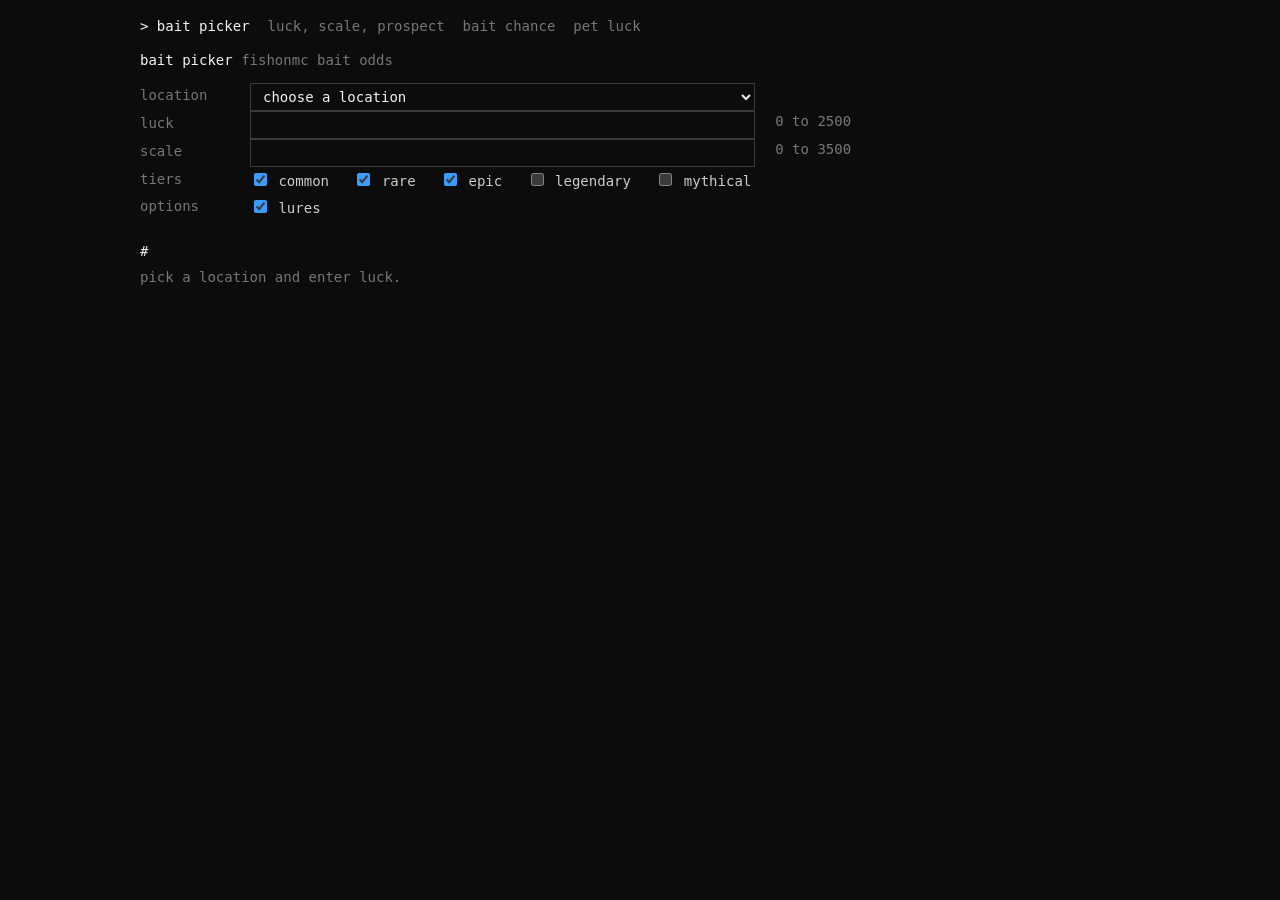
<file: index.html>
<!doctype html><html lang="en"><head><meta charset="utf-8"><title>bait picker</title>
<meta name="viewport" content="width=device-width,initial-scale=1">
<link rel="stylesheet" href="sheet.css?v=7"></head><body>
<div class="wrap">
<nav><a href="index.html" aria-current=page>Bait picker</a><a href="stats.html">Luck, scale, prospect</a><a href="baitchance.html">Bait chance</a><a href="petluck.html">Pet luck</a></nav>
<h1>Bait Picker <span class="hint">FishOnMC bait odds</span></h1>

<table class="inputs" aria-label="Inputs">
<tr><th scope="row"><label for="loc">Location</label></th><td><select id="loc"></select></td></tr>
<tr><th scope="row"><label for="luck">Luck</label></th><td><input id="luck" type="number" min="0" max="2500" step="25" inputmode="numeric"></td><td class="hint" style="border:0;padding-left:8px">0 to 2500</td></tr>
<tr><th scope="row"><label for="scale">Scale</label></th><td><input id="scale" type="number" min="0" max="3500" step="25" inputmode="numeric"></td><td class="hint" style="border:0;padding-left:8px">0 to 3500</td></tr>
<tr><th scope="row">Tiers</th><td class="chk">
<label><input class="tier" data-t="C" type="checkbox" checked> Common</label>
<label><input class="tier" data-t="R" type="checkbox" checked> Rare</label>
<label><input class="tier" data-t="E" type="checkbox" checked> Epic</label>
<label><input class="tier" data-t="L" type="checkbox"> Legendary</label>
<label><input class="tier" data-t="M" type="checkbox"> Mythical</label></td></tr>
<tr><th scope="row">Options</th><td class="chk"><label><input id="lures" type="checkbox" checked> Lures</label></td></tr>
</table>

<div class="sec" id="listtitle"></div>
<p class="hint" id="listnote" style="margin:0 0 6px"></p>
<div class="scroll"><table id="list"></table></div>
<button class="more" id="more" hidden></button>

</div>

<script src="data.js?v=1"></script>
<script>
const RN=["Common","Rare","Epic","Legendary","Mythical"], RL=["C","R","E","L","M"];
const TIER={C:0,R:1,E:2,L:3,M:4};
const USES=[["Crankbait (Tiger",30],["Roostertail",20],["Crankbait Bluegill",30],["Spinner Bait Chartreuse",50],["Frog Leopard",30],["Spinnerbait White Shad",50],["Spinner Bait Golden",50],["Frog Rainforest",30],["Glide Bait",50],["Diving Plug",40],["Popper",40],["Bucktail",25],["Jerkbait",30],["Saltwater Spoon",25],["Marlin Lure Blue Green",50],["Marlin Lure",30],["Frog Dark",30],["Spinner Bait Lime",50]];
const uses=n=>{for(const [k,v] of USES) if(n.startsWith(k)) return v;};
const ALIAS={"Spotted Sea Trout":"Spotted Seatrout"};
const $=id=>document.getElementById(id);
const pct=x=>(x*100).toFixed(x>=0.095||x===0?0:1)+"%";
const pct1=x=>(x*100).toFixed(1)+"%";

function odds(l){let p=[55-l*.02,30+l*.002,10+l*.004,4+l*.006,1+l*.008].map(x=>Math.max(0,x));const s=p.reduce((a,b)=>a+b,0);return p.map(x=>x/s);}
function sizeOdds(s){
  let baby,juv,adult;
  if(s<=1052){baby=20-s*.019;juv=40-s*.008;adult=30+s*.008;}
  else if(s<=2222){baby=0;juv=60-s*.027;adult=30+s*.008;}
  else{baby=0;juv=0;adult=90-s*.019;}
  const large=9.98+s*.018, gig=.02+s*.001;
  let a=[baby,juv,adult,large,gig].map(x=>Math.max(0,x)/100);
  const t=a.reduce((x,y)=>x+y,0);return a.map(x=>x/t);
}
const matches=(t,f)=>t==="*"||(t[0]==="@"?f[3]===t.slice(1):(t==="Peacock Bass species"?f[0].includes("Peacock Bass"):(t===f[2]||t===f[0]||ALIAS[t]===f[0])));
function usable(b,loc){const w=loc.water;if(b.water==="F"||b.water==="S")return w==="B"||w===b.water;return b.water===loc.name;}
function pool(b,loc){const cnt=[0,0,0,0,0],names=[[],[],[],[],[]];
  for(const f of loc.fish){if(b.targets.some(t=>matches(t,f))){cnt[f[1]]++;names[f[1]].push(f[0]);}}return {cnt,names};}
function outcome(cnt,lik,luck){
  // zeb (fishonmc staff): the rarity is rolled first, then the likelihood is checked. Pool fish at that rarity are used, else the next lower rarity with one. A roll below the whole pool only reaches higher rarities 'at a much lesser chance' (no number given, so UP=0), else a normal fish of the rolled rarity.
  const UP=0;
  const p=odds(luck),L=lik/100;
  const res=[0,1,2,3,4].map(r=>{for(let q=r;q>=0;q--) if(cnt[q]>0) return q;return null;});
  const low=cnt.findIndex(n=>n>0);
  const fl=[0,0,0,0,0];
  for(let r=0;r<5;r++){
    if(res[r]!==null){fl[res[r]]+=L*p[r];fl[r]+=(1-L)*p[r];}
    else{const q=L*Math.pow(UP,low-r);fl[low]+=q*p[r];fl[r]+=(1-q)*p[r];}
  }
  return {fl,ce:fl.slice()};
}
const poolStr=c=>c.map((n,i)=>n?n+RL[i]:"").filter(Boolean).join(" ")||"-";
let state={quest:"Epic",showAll:false,sort:"rk",dir:1};
const XPCAP=31.62, xpMax=l=>Math.min(XPCAP,21.714+0.2093*l+0.0266*l*l);
const KCAT={Epic:[0.553,1.2],Rare:[1.303,1.2],Adult:[3.665,0.92],Large:[2.675,0.92],Legendary:[0.738,1]};
const modelReq=(q,l)=>KCAT[q]?Math.min(q==="Legendary"?20:1e9,Math.round(KCAT[q][0]*Math.pow(xpMax(l),KCAT[q][1]))):"";
const QUESTS=["Adult","Large","Rare","Epic","Legendary"];
const QX={Rare:1,Epic:2,Legendary:3};

const tiersOn=()=>{const o={};document.querySelectorAll(".tier").forEach(c=>o[c.dataset.t]=c.checked);return o;};
function candidates(loc,luck,X,lures){
  const T=tiersOn();
  const base=odds(luck)[X];const rows=[];
  for(const b of D.baits){
    if(!usable(b,loc)||b.lik===0) continue; if(!lures&&b.kind==="lure") continue; if(!T[b.rar]) continue;
    const {cnt,names}=pool(b,loc); if(!cnt.some(n=>n)) continue;
    const o=outcome(cnt,b.lik,luck);
    rows.push({b,cnt,names,fl:o.fl[X],ce:o.ce[X],mid:(o.fl[X]+o.ce[X])/2,base});
  }
  const g=new Map();
  for(const r of rows){const k=[r.cnt.join(),r.b.lik,r.b.rar,r.b.kind].join("|");if(!g.has(k)){r.alts=[];g.set(k,r);}else g.get(k).alts.push(r.b.name);}
  const reps=[...g.values()];
  reps.sort((a,b)=>b.mid-a.mid||TIER[a.b.rar]-TIER[b.b.rar]||a.b.name.localeCompare(b.b.name));
  return reps;
}

// typed number: out of range or empty shows red, the calculation uses the clamped value
function readNum(id){
  const el=$(id),lo=+el.min,hi=+el.max,raw=el.value.trim(),v=Number(raw);
  const ok=raw!==""&&isFinite(v)&&v>=lo&&v<=hi;
  el.classList.toggle("bad",!ok);
  return Math.min(hi,Math.max(lo,isFinite(v)&&raw!==""?v:lo));
}
const esc=s=>String(s).replace(/[&<>"]/g,c=>({"&":"&amp;","<":"&lt;",">":"&gt;",'"':"&quot;"}[c]));
const COLS=[["rk","#",1],["name","Bait",0],["quest","Quest",0],["tier","Tier",0],["lik","Lik %",1],["pool","Pool",0],["odds","Odds",1],["up","+ pts",1],["casts","Casts",1],["fish","Fish",0]];

function saveHash(){
  const p=new URLSearchParams({loc:$("loc").value,luck:$("luck").value,scale:$("scale").value,
    tiers:RL.filter(t=>document.querySelector(`.tier[data-t=${t}]`).checked).join(""),lures:$("lures").checked?1:0,quest:state.quest});
  try{history.replaceState(null,"","#"+p);}catch(e){}
}
function loadHash(){
  const p=new URLSearchParams(location.hash.slice(1));
  if(p.has("loc")&&D.locs.some(l=>l.name===p.get("loc"))) $("loc").value=p.get("loc");
  if(p.has("luck")) $("luck").value=p.get("luck");
  if(p.has("scale")) $("scale").value=p.get("scale");
  if(p.has("tiers")) document.querySelectorAll(".tier").forEach(c=>c.checked=p.get("tiers").includes(c.dataset.t));
  if(p.has("lures")) $("lures").checked=p.get("lures")==="1";
  if(QUESTS.includes(p.get("quest"))) state.quest=p.get("quest");
}

function render(){
  const loc=D.locs.find(l=>l.name===$("loc").value);
  if(!loc||$("luck").value.trim()===""){
    $("listtitle").textContent="";$("listnote").textContent="Pick a location and enter luck.";$("list").innerHTML="";$("more").hidden=true;
    if($("luck").value.trim()==="")$("luck").classList.remove("bad");saveHash();return;}
  const luck=readNum("luck"); readNum("scale");
  const lures=$("lures").checked, ro=odds(luck);
  const all=[];
  for(const q of ["Rare","Epic","Legendary"]){
    const X=QX[q], need=modelReq(q,15), base=ro[X];
    for(const r of candidates(loc,luck,X,lures)){
      if(r.mid-base<.03) continue;
      all.push({r,q,X,name:r.b.name,tier:TIER[r.b.rar],lik:r.b.lik,pool:poolStr(r.cnt),odds:r.mid,up:r.mid-base,casts:need/r.mid,
        fish:RL.map((t,k)=>r.names[k].length?t+": "+r.names[k].join(", "):"").filter(Boolean).join(" · ")+(r.alts.length?" · same: "+r.alts.join(", "):"")});
    }
  }
  all.sort((a,b)=>a.casts-b.casts||a.name.localeCompare(b.name));
  all.forEach((x,i)=>x.rk=i+1);
  $("listtitle").textContent="Bait strategies, fastest quest first";
  $("listnote").textContent=`No bait: Rare ${pct1(ro[1])}, Epic ${pct1(ro[2])}, Legendary ${pct1(ro[3])}. Casts = needed fish / odds. Hidden: under +3 pts. Click a header to sort.`;
  const rows=all.slice().sort((a,b)=>{const x=a[state.sort],y=b[state.sort];return (typeof x==="string"?x.localeCompare(y):x-y)*state.dir||a.rk-b.rk;});
  const lim=state.showAll?rows.length:12, L=$("list"), more=$("more");
  L.innerHTML=`<thead><tr>`+COLS.map(([k,t,n])=>`<th class="s${n?" n":""}" data-k="${k}" tabindex="0"${state.sort===k?` aria-sort="${state.dir>0?"ascending":"descending"}"`:""}>${t}</th>`).join("")+`</tr></thead><tbody>`+
    (rows.slice(0,lim).map(x=>{const r=x.r,rng=Math.abs(r.ce-r.fl)>.005;
      return `<tr><td class="n">${x.rk}</td><td>${esc(x.name)}${r.b.kind==="lure"?` <span class="hint">lure x${uses(x.name)}</span>`:""}</td><td>${x.q}</td><td>${RL[x.tier]}</td><td class="n">${x.lik}</td><td class="n">${x.pool}</td><td class="n">${rng?pct(r.fl)+" to "+pct(r.ce):pct(r.fl)}</td><td class="n">+${(x.up*100).toFixed(0)}</td><td class="n">${Math.round(x.casts)}</td><td class="fish">${esc(x.fish)}</td></tr>`;}).join("")||`<tr><td colspan="10" class="hint">Nothing beats base odds</td></tr>`)+`</tbody>`;
  L.querySelectorAll("th.s").forEach(h=>{
    const go=()=>{const k=h.dataset.k;if(state.sort===k)state.dir=-state.dir;else{state.sort=k;state.dir=(k==="name"||k==="tier"||k==="pool"||k==="rk"||k==="quest"||k==="casts")?1:-1;}render();};
    h.onclick=go;h.onkeydown=e=>{if(e.key==="Enter")go();};});
  if(rows.length>12){more.hidden=false;more.textContent=state.showAll?"Top 12":`All ${rows.length}`;more.onclick=()=>{state.showAll=!state.showAll;render();};}else more.hidden=true;
  saveHash();
}
$("loc").innerHTML='<option value="">choose a location</option>'+D.locs.map(l=>`<option value="${esc(l.name)}">${esc(l.name)} (${l.level})</option>`).join("");
loadHash();
document.querySelectorAll(".tier").forEach(c=>c.addEventListener("input",()=>{state.showAll=false;render();}));
for(const id of ["loc","luck","scale","lures"]) $(id).addEventListener("input",()=>{state.showAll=false;render();});
render();
</script>
</body></html>
</file>
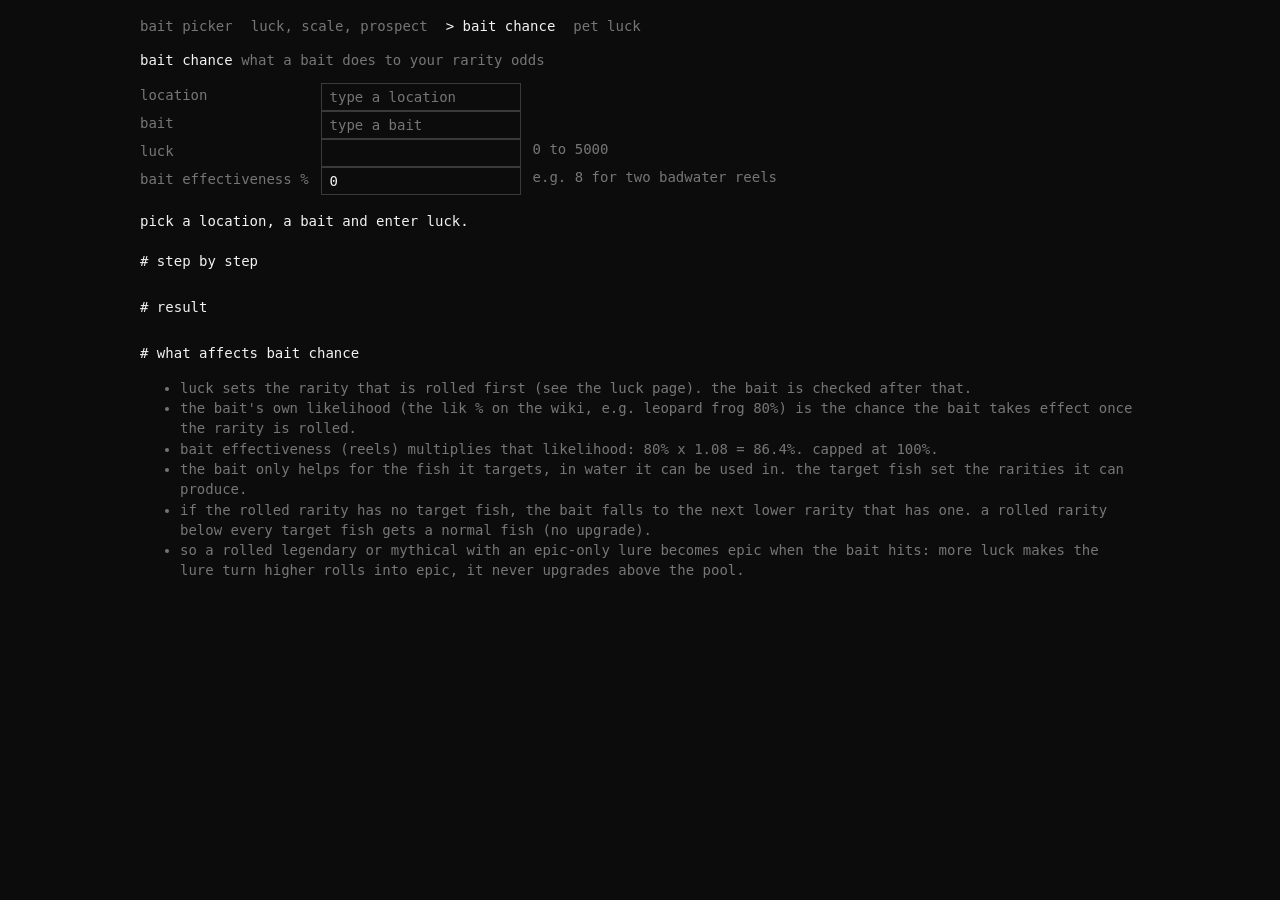
<file: baitchance.html>
<!doctype html><html lang="en"><head><meta charset="utf-8"><title>bait chance</title>
<meta name="viewport" content="width=device-width,initial-scale=1">
<link rel="stylesheet" href="sheet.css?v=7"></head><body>
<div class="wrap">
<h1>Bait Chance <span class="hint">what a bait does to your rarity odds</span></h1>
<table class="inputs" aria-label="Inputs">
<tr><th scope="row"><label for="loc">Location</label></th><td><input id="loc" type="text" placeholder="type a location"></td></tr>
<tr><th scope="row"><label for="bait">Bait</label></th><td><input id="bait" type="text" placeholder="type a bait"></td></tr>
<tr><th scope="row"><label for="luck">Luck</label></th><td><input id="luck" type="number" min="0" max="5000" step="25" inputmode="numeric"></td><td class="hint">0 to 5000</td></tr>
<tr><th scope="row"><label for="eff">Bait effectiveness %</label></th><td><input id="eff" type="number" min="0" max="500" step="1" value="0" inputmode="numeric"></td><td class="hint">e.g. 8 for two Badwater reels</td></tr>
</table>
<p class="verdict" id="verdict" aria-live="polite"></p>

<div class="sec">Step by step</div>
<div class="scroll"><table id="steps"></table></div>
<div class="sec">Result</div>
<div class="scroll"><table id="res"></table></div>

<div class="sec">What affects bait chance</div>
<ul class="hint">
<li>Luck sets the rarity that is rolled first (see the Luck page). The bait is checked after that.</li>
<li>The bait's own likelihood (the Lik % on the wiki, e.g. Leopard Frog 80%) is the chance the bait takes effect once the rarity is rolled.</li>
<li>Bait effectiveness (reels) multiplies that likelihood: 80% x 1.08 = 86.4%. Capped at 100%.</li>
<li>The bait only helps for the fish it targets, in water it can be used in. The target fish set the rarities it can produce.</li>
<li>If the rolled rarity has no target fish, the bait falls to the next lower rarity that has one. A rolled rarity below every target fish gets a normal fish (no upgrade).</li>
<li>So a rolled legendary or mythical with an epic-only lure becomes epic when the bait hits: more luck makes the lure turn higher rolls into epic, it never upgrades above the pool.</li>
</ul>
</div>
<script src="data.js?v=1"></script>
<script src="sheet.js?v=4"></script>
<script>
const RN=["Common","Rare","Epic","Legendary","Mythical"];
const odds=l=>{const p=[55-l*.02,30+l*.002,10+l*.004,4+l*.006,1+l*.008].map(x=>Math.max(0,x)),s=p.reduce((a,b)=>a+b,0);return p.map(x=>x/s);};
const ALIAS={"Spotted Sea Trout":"Spotted Seatrout"};
const matches=(t,f)=>t==="*"||(t[0]==="@"?f[3]===t.slice(1):(t==="Peacock Bass species"?f[0].includes("Peacock Bass"):(t===f[2]||t===f[0]||ALIAS[t]===f[0])));
function usable(b,loc){const w=loc.water;if(b.water==="F"||b.water==="S")return w==="B"||w===b.water;return b.water===loc.name;}
function pool(b,loc){const cnt=[0,0,0,0,0],names=[[],[],[],[],[]];
  for(const f of loc.fish)if(b.targets.some(t=>matches(t,f))){cnt[f[1]]++;names[f[1]].push(f[0]);}return {cnt,names};}
const esc=s=>String(s).replace(/[&<>"]/g,c=>({"&":"&amp;","<":"&lt;",">":"&gt;",'"':"&quot;"}[c]));
const p1=x=>(x*100).toFixed(1)+"%";
let locBox,baitBox;
const curLoc=()=>D.locs.find(l=>l.name===locBox.value);
function fillBaits(keep){
  const loc=curLoc();
  if(!loc){baitBox.items=[];baitBox.set("");return;}
  baitBox.items=D.baits.filter(b=>b.lik>0&&usable(b,loc)&&pool(b,loc).cnt.some(n=>n)).map(b=>({v:b.name,t:`${b.name} (${b.lik}%)`}));
  baitBox.set(baitBox.items.some(i=>i.v===keep)?keep:"");
}
function render(){
  const loc=curLoc(),luck=readOpt("luck"),eff=readOpt("eff")||0;
  const b=D.baits.find(x=>x.name===baitBox.value);
  if(!loc||!b||luck===null){$("verdict").textContent=!loc?"Pick a location, a bait and enter luck.":!b?"No usable bait here":"Enter luck.";$("steps").innerHTML=$("res").innerHTML="";return;}
  const {cnt,names}=pool(b,loc),p=odds(luck);
  const lik=Math.min(1,b.lik/100*(1+eff/100)),low=cnt.findIndex(n=>n>0);
  const fl=[0,0,0,0,0],rows=[];
  for(let r=0;r<5;r++){
    let to=null;for(let q=r;q>=0;q--)if(cnt[q]>0){to=q;break;}
    if(to!==null){fl[to]+=lik*p[r];fl[r]+=(1-lik)*p[r];}else fl[r]+=p[r];
    rows.push([RN[r],p1(p[r]),to===null?"normal fish":RN[to]+(to===r?"":" (falls down)"),to===null?"-":p1(lik*p[r])]);
  }
  $("steps").innerHTML=table([["Rolled"],["Rolled chance",1],["If bait hits",0],["Bait hit chance",1]],rows);
  $("res").innerHTML=table([["Rarity"],["No bait",1],["With bait",1],["Change",1],["Fish"]],RN.map((n,i)=>{
    const d=fl[i]-p[i];return [n,p1(p[i]),p1(fl[i]),(d>=0?"+":"")+(d*100).toFixed(1),esc(names[i].join(", "))];}));
  $("verdict").innerHTML=`${esc(b.name)} at ${esc(loc.name)}: bait hits <strong>${(lik*100).toFixed(1)}%</strong> of rolls (${b.lik}% base${eff?` x ${(1+eff/100).toFixed(2)}`:""}). Target rarity: ${RN[low]}, ${p1(fl[low])} per cast (${p1(p[low])} without).`;
}
const hp=new URLSearchParams(location.hash.slice(1));
const go=()=>{render();try{history.replaceState(null,"","#"+new URLSearchParams({loc:locBox.value,bait:baitBox.value,luck:$("luck").value,eff:$("eff").value}));}catch(e){}};
locBox=combo("loc",()=>{fillBaits(baitBox.value);go();});
baitBox=combo("bait",go);
locBox.items=D.locs.map(l=>({v:l.name,t:`${l.name} (${l.level})`}));
locBox.set(D.locs.some(l=>l.name===hp.get("loc"))?hp.get("loc"):"");
fillBaits(hp.get("bait")||"");
if(hp.has("luck"))$("luck").value=hp.get("luck");
if(hp.has("eff"))$("eff").value=hp.get("eff");
for(const id of ["luck","eff"])$(id).addEventListener("input",go);
go();
</script>
</body></html>
</file>
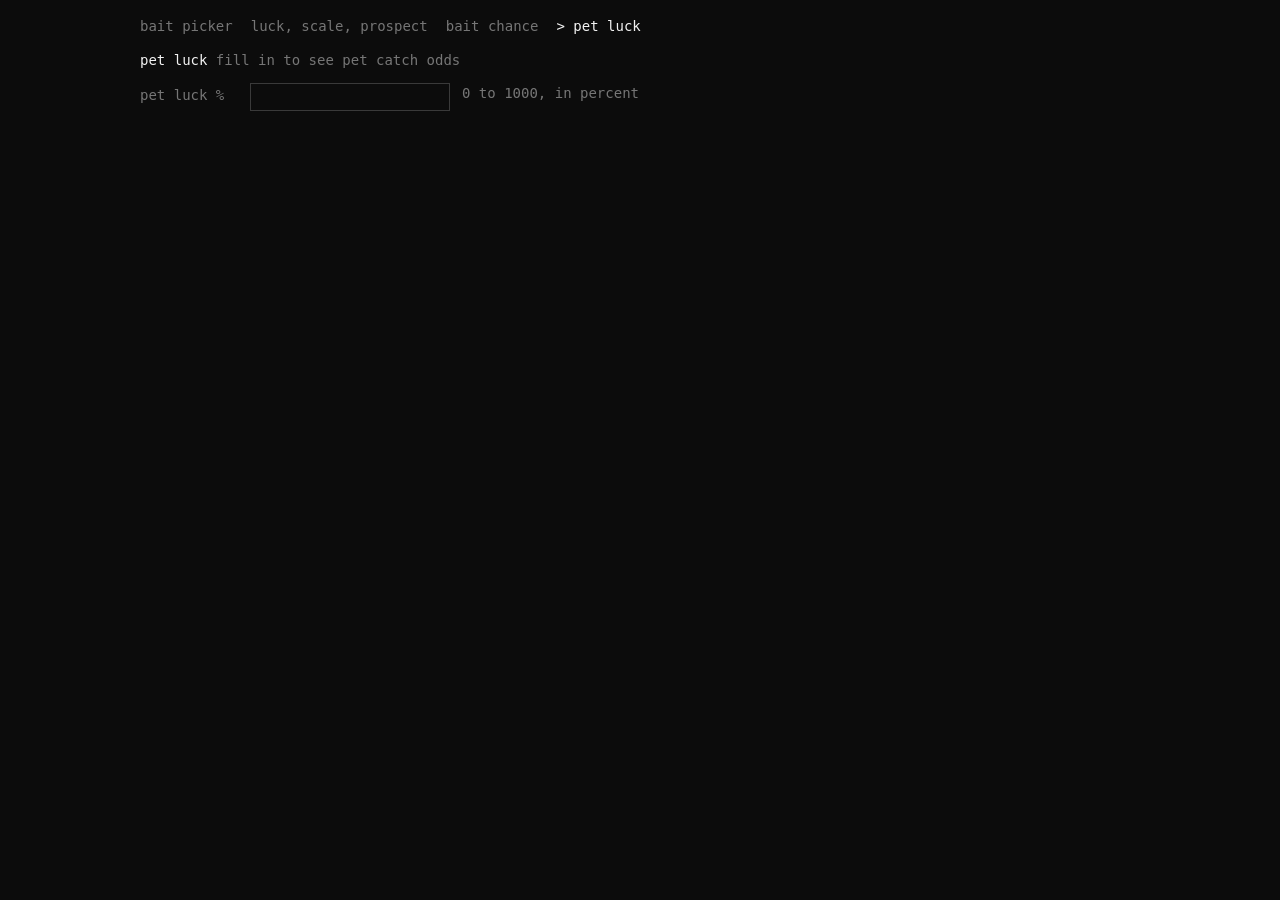
<file: petluck.html>
<!doctype html><html lang="en"><head><meta charset="utf-8"><title>pet luck</title>
<meta name="viewport" content="width=device-width,initial-scale=1">
<link rel="stylesheet" href="sheet.css?v=7"></head><body>
<div class="wrap">
<h1>Pet Luck <span class="hint">fill in to see pet catch odds</span></h1>
<table class="inputs" aria-label="Inputs">
<tr><th scope="row"><label for="pl">Pet luck %</label></th><td><input id="pl" type="number" min="0" max="1000" step="5" inputmode="numeric"></td><td class="hint">0 to 1000, in percent</td></tr>
</table>
<div id="o-pl" hidden><div class="scroll"><table id="res"></table></div></div>
</div>
<script src="sheet.js?v=4"></script>
<script>
const RN=["Common","Rare","Epic","Legendary","Mythical"],N=[750,4000,10000,30000,80000];
const ch=(i,p)=>(1+p/100)/N[i];
function render(){
  const p=readOpt("pl");
  $("o-pl").hidden=p===null;
  if(p!==null)$("res").innerHTML=table([["Pet rarity"],["Chance",1],["Per cast",1]],RN.map((n,i)=>[n,pc(ch(i,p),4),one(ch(i,p))]));
}
bind(["pl"],render);
</script>
</body></html>
</file>
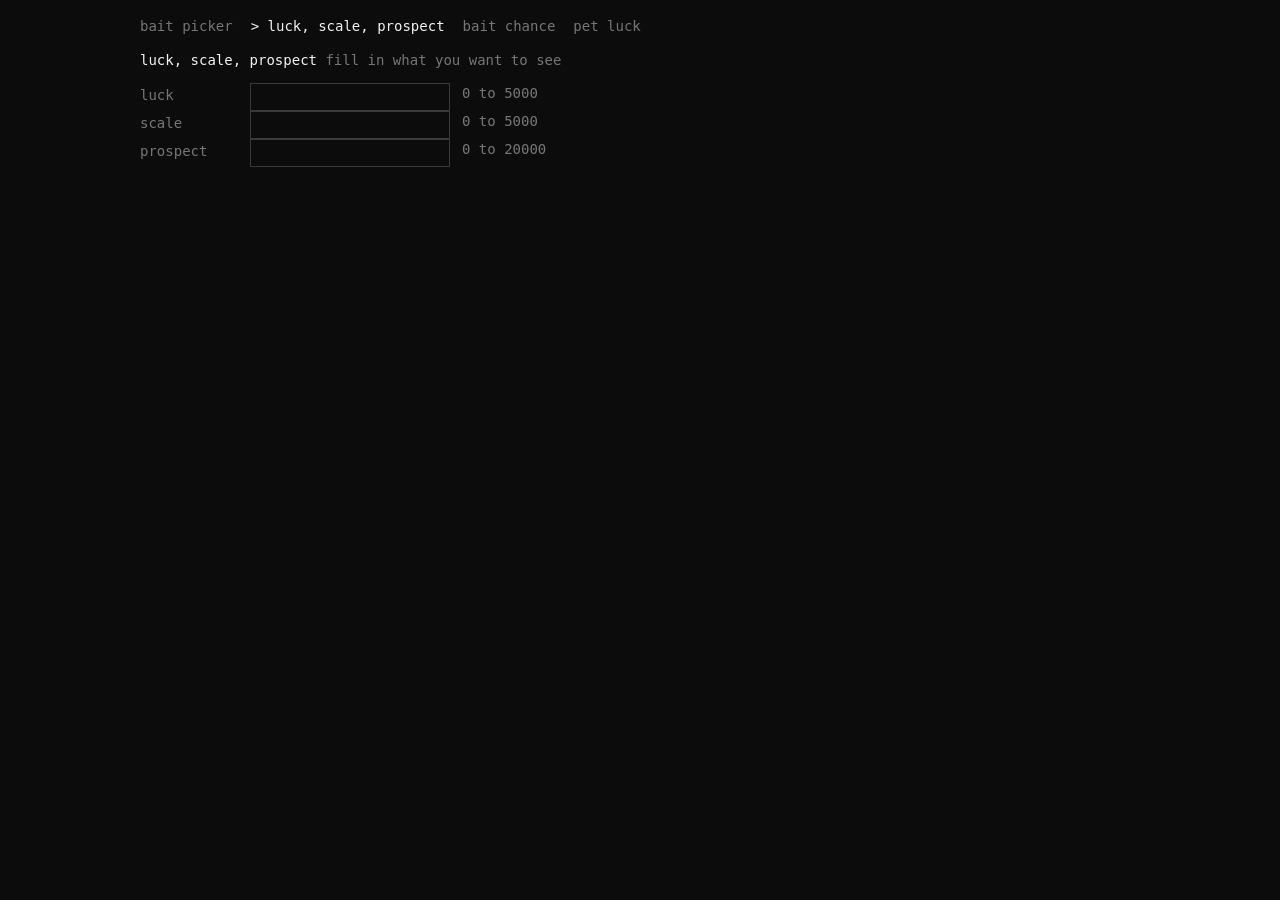
<file: stats.html>
<!doctype html><html lang="en"><head><meta charset="utf-8"><title>luck, scale, prospect</title>
<meta name="viewport" content="width=device-width,initial-scale=1">
<link rel="stylesheet" href="sheet.css?v=7"></head><body>
<div class="wrap">
<h1>Luck, Scale, Prospect <span class="hint">fill in what you want to see</span></h1>
<table class="inputs" aria-label="Inputs">
<tr><th scope="row"><label for="lk">Luck</label></th><td><input id="lk" type="number" min="0" max="5000" step="25" inputmode="numeric"></td><td class="hint">0 to 5000</td></tr>
<tr><th scope="row"><label for="sc">Scale</label></th><td><input id="sc" type="number" min="0" max="5000" step="25" inputmode="numeric"></td><td class="hint">0 to 5000</td></tr>
<tr><th scope="row"><label for="pr">Prospect</label></th><td><input id="pr" type="number" min="0" max="20000" step="25" inputmode="numeric"></td><td class="hint">0 to 20000</td></tr>
</table>
<div id="o-lk" hidden><div class="sec">Rarity</div><div class="scroll"><table id="t-lk"></table></div></div>
<div id="o-sc" hidden><div class="sec">Size</div><div class="scroll"><table id="t-sc"></table></div></div>
<div id="o-pr" hidden><div class="sec">Shard</div><div class="scroll"><table id="t-pr"></table></div></div>
</div>
<script src="sheet.js?v=4"></script>
<script>
const RN=["Common","Rare","Epic","Legendary","Mythical"],SZ=["Baby","Juvenile","Adult","Large","Gigantic"];
const norm=a=>{a=a.map(x=>Math.max(0,x));const t=a.reduce((x,y)=>x+y,0);return a.map(x=>x/t);};
const raw=l=>[55-l*.02,30+l*.002,10+l*.004,4+l*.006,1+l*.008];
const odds=l=>norm(raw(l));
function sizeOdds(s){
  let baby,juv,adult;
  if(s<=1052){baby=20-s*.019;juv=40-s*.008;adult=30+s*.008;}
  else if(s<=2222){baby=0;juv=60-s*.027;adult=30+s*.008;}
  else{baby=0;juv=0;adult=90-s*.019;}
  return norm([baby,juv,adult,9.98+s*.018,.02+s*.001]);
}
const shard=p=>(1+p*0.0008)/50;
function render(){
  const l=readOpt("lk"),s=readOpt("sc"),p=readOpt("pr");
  $("o-lk").hidden=l===null;$("o-sc").hidden=s===null;$("o-pr").hidden=p===null;
  if(l!==null){const o=odds(l),r=raw(l);$("t-lk").innerHTML=table([["Rarity"],["Raw %",1],["Odds",1],["Per cast",1]],RN.map((n,i)=>[n,fix(r[i],3),pc(o[i]),one(o[i])]));}
  if(s!==null){const o=sizeOdds(s);$("t-sc").innerHTML=table([["Size"],["Odds",1],["Per cast",1]],SZ.map((n,i)=>[n,pc(o[i]),one(o[i])]));}
  if(p!==null)$("t-pr").innerHTML=table([["Prospect",1],["Shard chance",1],["Per cast",1],["Times base",1]],[[p,pc(shard(p)),one(shard(p)),fix(shard(p)*50)+"x"]]);
}
bind(["lk","sc","pr"],render);
</script>
</body></html>
</file>
<file: sheet.css>
:root{color-scheme:dark;--bg:#0c0c0c;--fg:#cccccc;--muted:#767676;--line:#3a3a3a;--head:#0c0c0c;--sel:#1c2b45;--bad:#ff5f56;--cell:#0c0c0c;--acc:#3b9cff;--hl:#f2f2f2}
*{box-sizing:border-box}
body{text-transform:lowercase;margin:0;padding:16px;background:var(--bg);color:var(--fg);font:14px/1.45 Consolas,"Cascadia Mono",Menlo,"DejaVu Sans Mono",ui-monospace,monospace}
.wrap{max-width:1000px;margin:0 auto}
h1{font-size:14px;margin:0 0 12px;font-weight:400;color:var(--hl)}
nav{display:flex;flex-wrap:wrap;gap:4px 18px;margin:0 0 14px}
nav a{color:var(--muted);text-decoration:none}
nav a:hover{color:var(--hl)}
nav a[aria-current]{color:var(--hl)}
nav a[aria-current]::before{content:"> "}
table{border-collapse:collapse;width:100%}
th,td{border:0;border-bottom:1px solid var(--line);padding:2px 12px 2px 0;text-align:left;vertical-align:top}
th{font-weight:400;color:var(--muted);white-space:nowrap}
th.n,td.n,.num{text-align:right;font-variant-numeric:tabular-nums}
th.s{cursor:pointer;user-select:none}
th.s:hover{color:var(--hl)}
th.s[aria-sort=ascending]::after{content:" \25B2";font-size:10px}
th.s[aria-sort=descending]::after{content:" \25BC";font-size:10px}
.inputs{width:auto;margin-bottom:16px}
.inputs th,.inputs td{border:0}
.inputs th{width:110px}
.inputs td{padding:0 12px 0 0}
.inputs input[type=number],.inputs input[type=text],.inputs select{width:100%;min-width:200px;border:1px solid var(--line);border-radius:0;padding:3px 8px;background:var(--cell);color:var(--hl);font:inherit;text-transform:inherit;height:28px}
.inputs input:focus,.inputs select:focus{outline:1px solid var(--acc);outline-offset:-1px}
.inputs input.bad{border-color:var(--bad);color:var(--bad)}
.inputs td.chk{padding:3px 0}
.inputs td.chk label{margin-right:16px;white-space:nowrap}
.inputs td.hint,.inputs td.hint[style]{border:0;padding-left:0}
input[type=checkbox]{accent-color:var(--acc)}
.hint{color:var(--muted)}
.verdict{margin:0 0 8px;color:var(--hl)}
.q tbody tr{cursor:pointer}
.q tbody tr:hover{background:#161616}
.q tbody tr[aria-selected=true]{background:var(--sel)}
.q tr.top td{color:var(--hl)}
.sec{margin:20px 0 6px;color:var(--hl)}
.sec::before{content:"# "}
.scroll{overflow-x:auto}
tr.you td{background:var(--sel);color:var(--hl)}
.fish{color:var(--muted)}
.more{margin-top:8px;font:inherit;padding:2px 10px;border:1px solid var(--line);border-radius:0;background:var(--bg);color:var(--fg);cursor:pointer}
.more:hover{color:var(--hl);border-color:var(--muted)}
::selection{background:var(--sel)}
@media (prefers-reduced-motion:reduce){*{transition:none!important}}
.cl{position:absolute;z-index:5;left:0;right:12px;top:100%;margin:0;padding:0;list-style:none;max-height:260px;overflow-y:auto;background:var(--cell);border:1px solid var(--acc);border-top:0}
.cl li{padding:2px 8px;cursor:pointer}
.cl li.on,.cl li:hover{background:var(--sel);color:var(--hl)}
</file>
